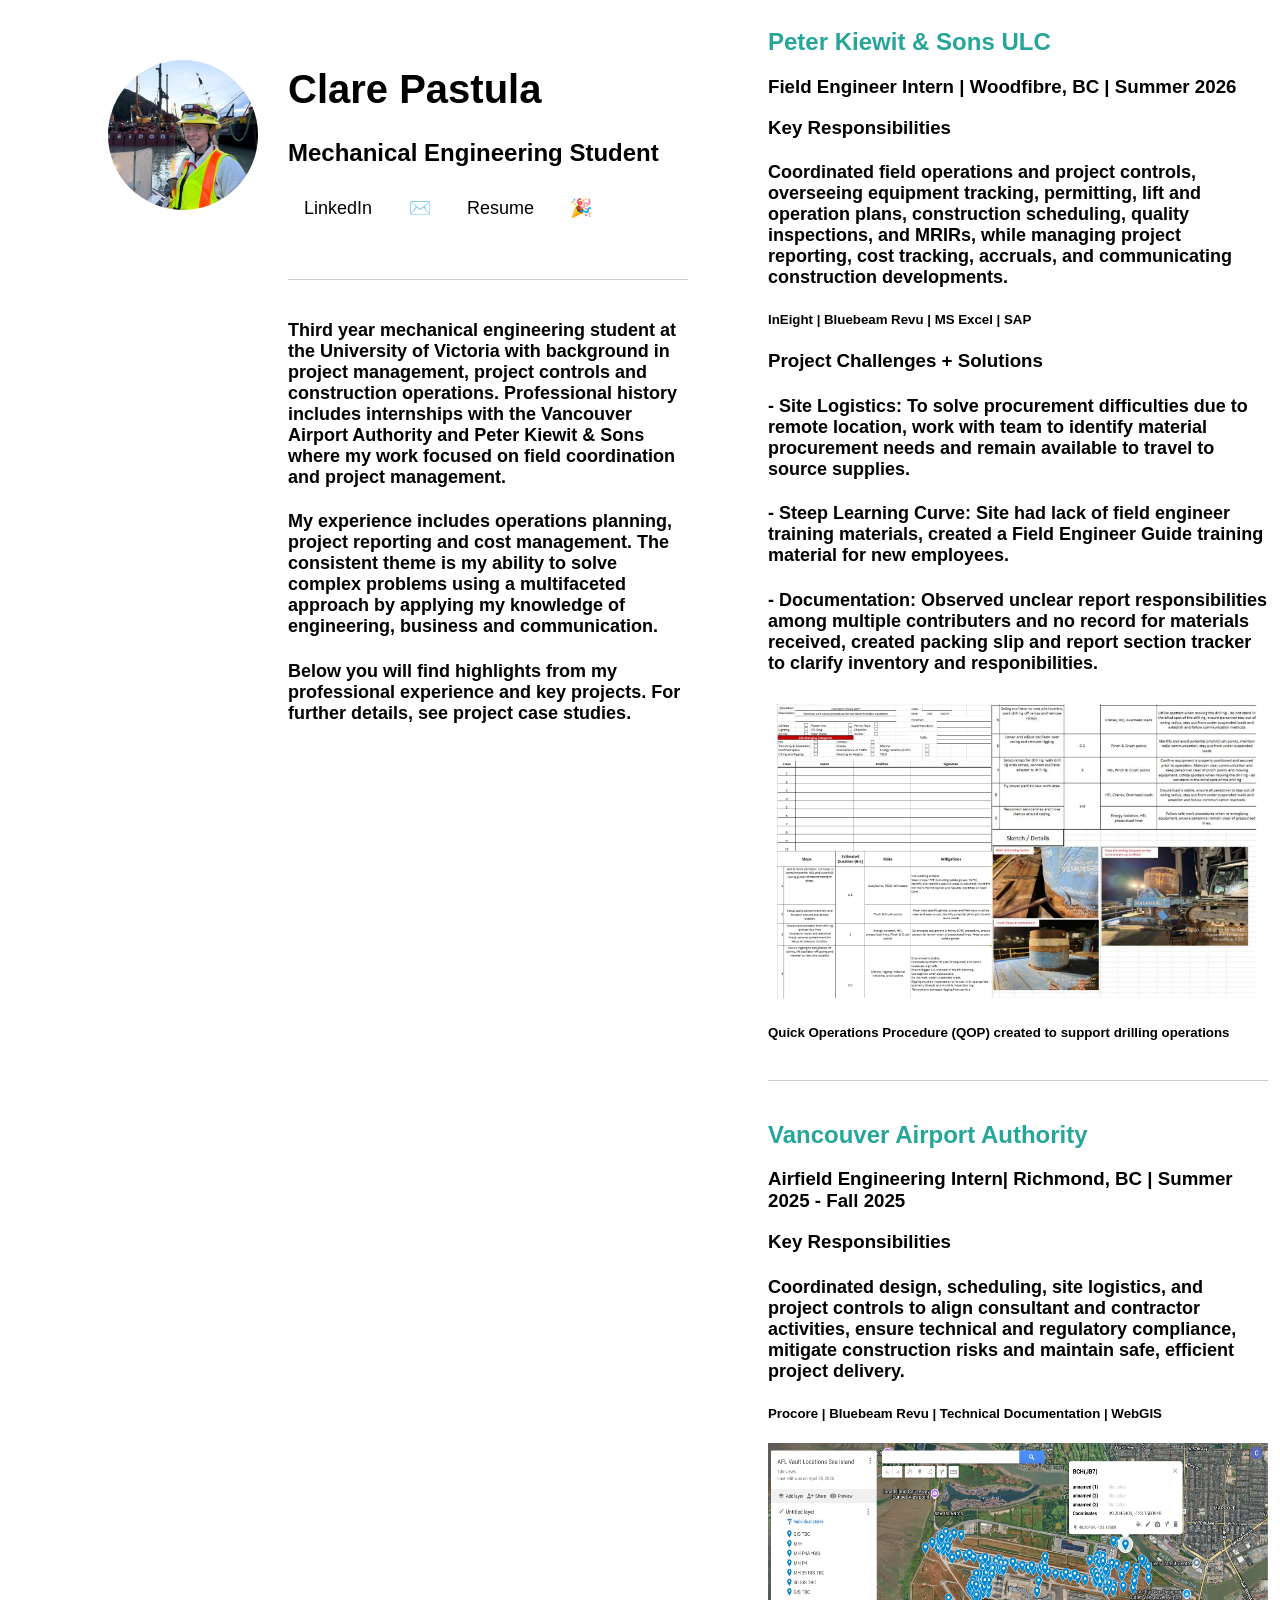
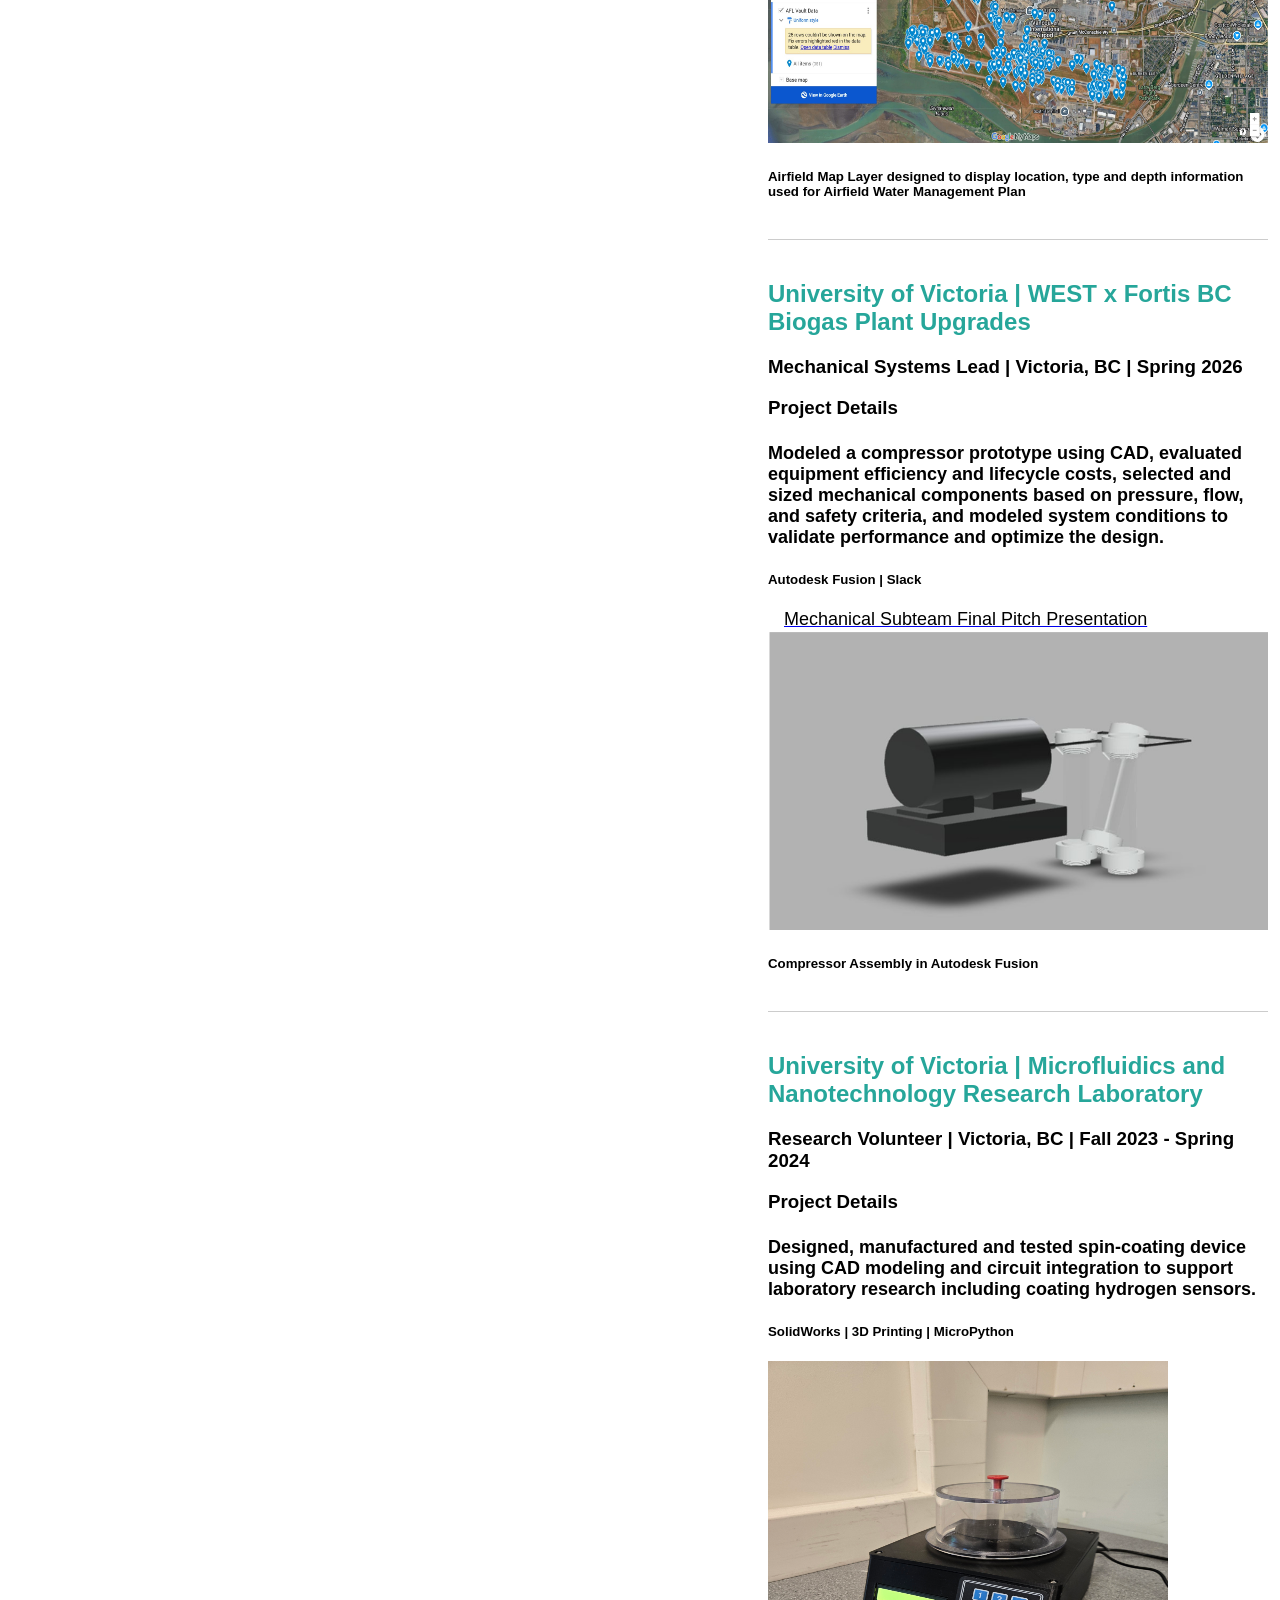
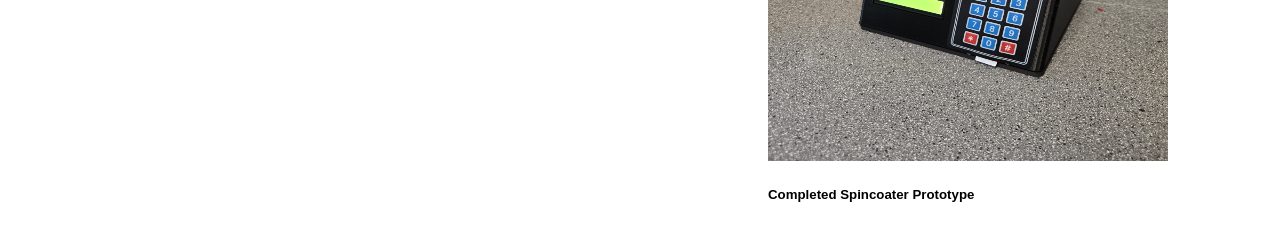
<file: index.html>
<!--HTML Element--

-->
<!DOCTYPE html>
<html lang="en">
<head>
    <meta charset="UTF-8">
    <meta name="viewport" content="width=device-width, initial-scale=1.0">
    <title>Clare Pastula | Portfolio</title>
    <link rel="icon" type ="image/png" href = "favicon.png">
    <link rel = "stylesheet" href = "styles.css">

</head>
<body>
    
        
    <div class = "main-container">
        
     <div class = "left-side-empty-column"> </div>

      <!--Image-->
    <div class = "img-box">
        <div class = "img">
            <img src = "Site Image.jpg" alt = "Image of myself at Woodfibre, BC construction site">
        </div>
        
    </div>
    
    <div class = "left-side-website">
    <h1>Clare Pastula</h1>
    <h2>Mechanical Engineering Student</h2>

    <!--Buttons-->

    <a href="https://www.linkedin.com/in/clare-pastula-098362382">
    <button>LinkedIn</button>
    </a>
    
    <a href="mailto: clarempastula@uvic.ca">
    <button>✉️</button>
    </a>  

    <a href="Resume.pdf">
    <button>Resume</button>
    </a> 

    <a href="https://www.youtube.com/watch?v=LymFNmCk-u0&list=RDLymFNmCk-u0&start_radio=1">
    <button>🎉</button>
    </a> 
 <hr>
<div class = "left-side-website-text">
    
    <h4> Third year mechanical engineering student at the University of Victoria with background in project management, project controls and construction operations. 
        Professional history includes internships with the Vancouver Airport Authority and Peter Kiewit & Sons where my work focused on field coordination and project management. 
    </h4>
    
    <h4> My experience includes operations planning, project reporting and cost management. 
        The consistent theme is my ability to solve complex problems using a multifaceted approach by applying my knowledge of engineering, business and communication.
    </h4>
    <h4> Below you will find highlights from my professional experience and key projects.
        For further details, see project case studies. </h4>
</div>
</div>
           

<div class = "right-side-website">

    <h2> Peter Kiewit & Sons ULC</h2>
        <h3> Field Engineer Intern | Woodfibre, BC | Summer 2026</h3>
       
         <h3> Key Responsibilities</h3>
        <h4> Coordinated field operations and project controls, overseeing equipment tracking, permitting, lift and operation plans, construction scheduling, quality inspections, and MRIRs, while managing project reporting, cost tracking, accruals, and communicating construction developments.
        </h4>
     <h5> InEight | Bluebeam Revu | MS Excel | SAP</h5>
         <h3> Project Challenges + Solutions</h3>
    <h4> - Site Logistics: To solve procurement difficulties due to remote location, work with team to identify material procurement needs and remain available to travel to source supplies.</h4>
    <h4> - Steep Learning Curve: Site had lack of field engineer training materials, created a Field Engineer Guide training material for new employees. </h4>
    <h4> - Documentation: Observed unclear report responsibilities among multiple contributers and no record for materials received, created packing slip and report section tracker to clarify inventory and responibilities.</h4>
     
        
          <div class = "image">
            <img src = "KiewitQOP.jpg" alt = "Image of QOP I created for oscillator move">
            <h5> Quick Operations Procedure (QOP) created to support drilling operations</h5>
        </div>

<hr>

    <h2> Vancouver Airport Authority</h2>
        <h3> Airfield Engineering Intern| Richmond, BC | Summer 2025 - Fall 2025 </h3>
         <h3> Key Responsibilities</h3>
        <h4> Coordinated design, scheduling, site logistics, and project controls to align consultant and contractor activities, ensure technical and regulatory compliance, mitigate construction risks and maintain safe, efficient project delivery.</h4>
        <h5> Procore | Bluebeam Revu | Technical Documentation | WebGIS </h5>

 <div class = "image">
            <img src = "yvrmap.jpg" alt = "Image of YVR map layer showing airfield manholes with criteria for type,depth and location coordinates.">
            <h5> Airfield Map Layer designed to display location, type and depth information used for Airfield Water Management Plan</h5>
        </div>

 <hr>     
    <h2> University of Victoria | WEST x Fortis BC Biogas Plant Upgrades</h2>
        <h3> Mechanical Systems Lead | Victoria, BC | Spring 2026 </h3>
        <h3> Project Details</h3>
        <h4> Modeled a compressor prototype using CAD, evaluated equipment efficiency and lifecycle costs, selected and sized mechanical components based on pressure, flow, and safety criteria, and modeled system conditions to validate performance and optimize the design.</h4>
        <h5> Autodesk Fusion | Slack</h5>
         <a href="https://github.com/clarempastula/clare-pastula.github.io/blob/main/FortisBC%202026%20Pitch%20Presentation-%20Mechanical%20Team.pptx.pdf">
        <buttonlink>Mechanical Subteam Final Pitch Presentation</buttonlink>
         </a> 
        <div class = "image">
            <img src = "CompressorAssembly.png" alt = "Image of CAD compressor assembly">
        </div>
        <h5> Compressor Assembly in Autodesk Fusion</h5>
        <hr>
        
              
    <h2> University of Victoria | Microfluidics and Nanotechnology Research Laboratory</h2>
    <h3> Research Volunteer | Victoria, BC | Fall 2023 - Spring 2024</h3>
    <h3> Project Details</h3>
    <h4>  Designed, manufactured and tested spin-coating device using CAD modeling and circuit integration to 
        support laboratory research including coating hydrogen sensors.
    </h4>
     <h5> SolidWorks | 3D Printing | MicroPython</h5>
      <div class = "Spincoater-image">
            <img src = "SpinCoater.jpg" alt = "Image of completed spincoater prototype">
        </div>
        <h5> Completed Spincoater Prototype</h5>
</div>
</div>
</body>
</html>
</file>
<file: styles.css>
/*CSS code for professional website*/

/*Index Page*/
body{
    background-color: white;
   
}
/* Main container*/ 
.main-container {
    display: grid;
    grid-template-columns: 100px 180px 400px 1fr;
    align-items: start;
}
/*image box*/
.img-box img {
    width: 150px;
    height: 150px;
    border-radius: 50%;
    object-fit: cover;   

}
.image img{
    width: 500px;
    height: 300px;
}

.Spincoater-image img{
    width: 400px;
    height: 400px;
}
.site_pic2 img{
    width: 600px;
    height: 200px;
}

.img-box {
    position:sticky;
    top: 60px;
    height: fit-content;
    align-self: self-start;
}

/* Left side*/
.left-side-website {
    position:sticky;
    top: 40px;
    font-family: Roboto, sans-serif;
     
}
.left-side-text {
grid-column: 2/4;
}


.main-container {
    display: grid;
    grid-template-columns: 100px 180px 400px 1fr;
    align-items: start;
}

.left-side-empty-column {
    grid-column: 1;
}

.img-box {
    grid-column: 2;
}

.left-side-website {
    grid-column: 3 / 4;
    font-family: Roboto, sans-serif;
    margin-top: 20px;
}

/* Right side */
.right-side-website {
    width: 100%;
    align-self: start;
    grid-column: 4;
    box-sizing: border-box;
    padding: 0px 80px;
    font-family: Roboto, sans-serif;
  
}

.right-side-website h2{
    color:#26a69a;
    }

hr {
    border: none;
    border-top: 1px solid #cccccc;
    margin: 40px 0;
}


a{
    display: inline-block;
}
.buttons {
    display: flex;
    gap: 0;
}
/* Buttons */
button {
    font-size: 18px;
    color: black;
    background-color: transparent;
    padding: 10px 16px;
    border: none;
    padding-bottom: 20px;
    background-color: none;
    margin: 0;
    cursor: pointer;
    font-family: Roboto, sans-serif;
    text-align: left;
}

buttonlink {
    font-size: 18px;
    color: black;
    background-color: transparent;
    padding: 10px 16px;
    padding-bottom: 20px;
    border: none;
    background-color: none;
    box-shadow: 0 6px #CCCCCC
    margin: 0;
    cursor: pointer;
    font-family: Roboto, sans-serif;
    text-align: left;
}

h1{
    font-size: 40px;
}

/* case studies*/
.image-box image {
    width: 150px;
    height: 150px;
    border-radius: 50%;
    object-fit: cover;  
} 
h4{
    font-size: 18px;
     font-family: Roboto, sans-serif;
}


button1 {
    font-size: 18px;
    color: black;
    background-color: #FAFAFA;
    padding: 10px 16px;
    border: none;
    background-color: none;
    margin: 0;
    cursor: pointer;
    font-family: Roboto, sans-serif;
    text-align: left;
}

.image1 img{
    width: 300px;
    height: 350px;
}
.image2 img{
    width: 500px;
    height: 300px;
}

.left-side-website-kiewit-case-study {
    position:sticky;
    top: 40px;
    font-family: Roboto, sans-serif;
}
.left-side-website-kiewit-case-study {
    grid-column: 3 / 4;
    font-family: Roboto, sans-serif;
    margin-top: 20px;
}
</file>
